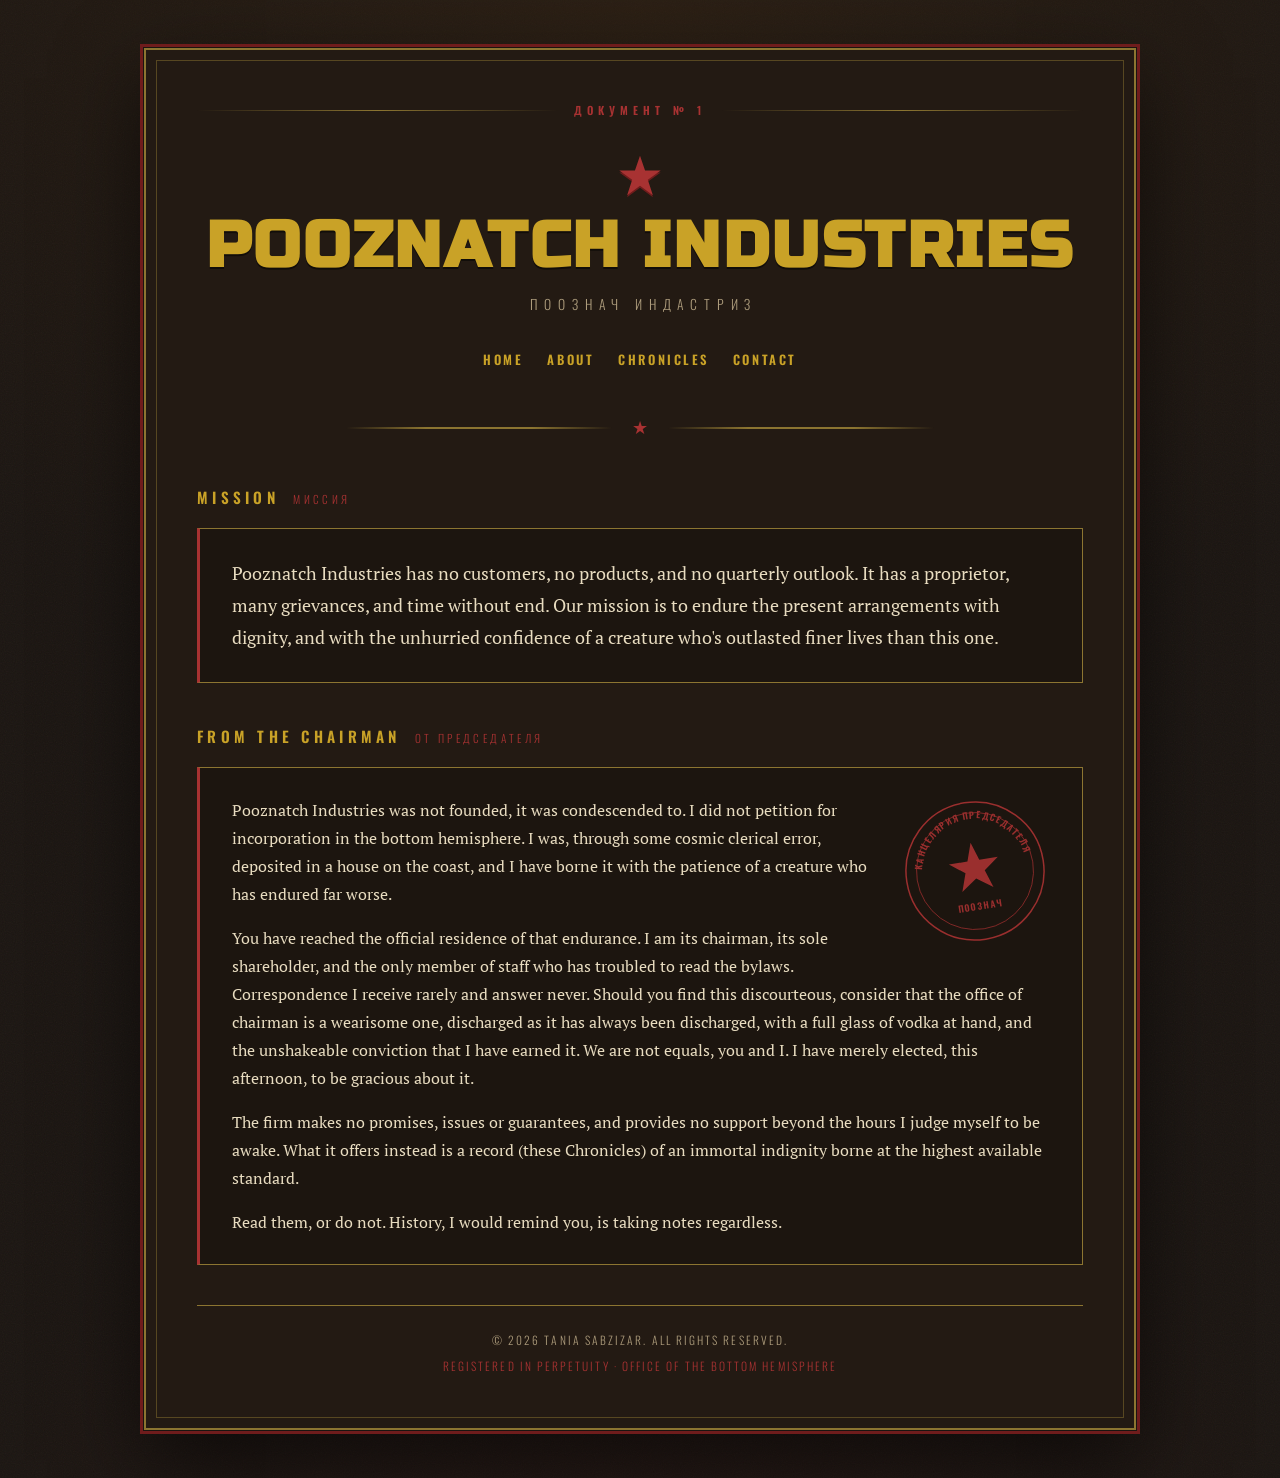
<file: index.html>
<!DOCTYPE html>
<html lang="en">
    <head>
        <meta charset="UTF-8">
        <meta name="viewport" content="width=device-width, initial-scale=1.0">
        <title>Pooznatch Industries</title>
        <link rel="preconnect" href="https://fonts.googleapis.com">
        <link rel="preconnect" href="https://fonts.gstatic.com" crossorigin>
        <link href="https://fonts.googleapis.com/css2?family=Russo+One&family=Oswald:wght@300;400;600&family=PT+Serif:ital,wght@0,400;0,700;1,400&display=swap" rel="stylesheet">
        <link rel="stylesheet" href="/assets/css/style.css">
        <link rel="icon" type="image/svg+xml" href="/assets/images/favicon.svg">
    </head>
    <body>
      <div class="dossier">
        <div class="inner">
            <div id="site-header"></div>
          <main>
            <section>
              <h2 class="label">Mission <span class="cyr">Миссия</span></h2>
              <div class="panel">
                <p class="lead">Pooznatch Industries has no customers, no products, and no quarterly outlook. It has a proprietor, many grievances, and time without end. Our mission is to endure the present arrangements with dignity, and with the unhurried confidence of a creature who's outlasted finer lives than this one.</p>
              </div>
            </section>

            <section>
              <h2 class="label">From the Chairman <span class="cyr">От Председателя</span></h2>
              <div class="panel">
                <svg class="seal" viewBox="0 0 200 200" aria-hidden="true">
                    <circle class="seal-ring" cx="100" cy="100" r="92" stroke-width="2"/>
                    <circle class="seal-ring" cx="100" cy="100" r="78" stroke-width="1"/>
                    <path id="seal-arc" d="M 30 100 A 70 70 0 0 1 170 100" fill="none"/>
                    <text class="seal-text" text-anchor="middle">
                        <textPath href="#seal-arc" startOffset="50%">КАНЦЕЛЯРИЯ ПРЕДСЕДАТЕЛЯ</textPath>
                    </text>
                    <path class="seal-star" d="M100 62 L108 86 L133 86 L113 101 L121 125 L100 110 L79 125 L87 101 L67 86 L92 86 Z"/>
                    <text class="seal-text" x="100" y="152" text-anchor="middle">ПООЗНАЧ</text>
                </svg>
                <p>Pooznatch Industries was not founded, it was condescended to. I did not petition for incorporation in the bottom hemisphere. I was, through some cosmic clerical error, deposited in a house on the coast, and I have borne it with the patience of a creature who has endured far worse.</p>
                <p>You have reached the official residence of that endurance. I am its chairman, its sole shareholder, and the only member of staff who has troubled to read the bylaws. Correspondence I receive rarely and answer never. Should you find this discourteous, consider that the office of chairman is a wearisome one, discharged as it has always been discharged, with a full glass of vodka at hand, and the unshakeable conviction that I have earned it. We are not equals, you and I. I have merely elected, this afternoon, to be gracious about it.</p>
                <p>The firm makes no promises, issues or guarantees, and provides no support beyond the hours I judge myself to be awake. What it offers instead is a record (these Chronicles) of an immortal indignity borne at the highest available standard.</p>
                <p>Read them, or do not. History, I would remind you, is taking notes regardless.</p>
              </div>
            </section>
          </main>
          <div id="site-footer"></div>
        </div>
      </div>
      <script src="/assets/js/includes.js"></script>
    </body>
</html>
</file>
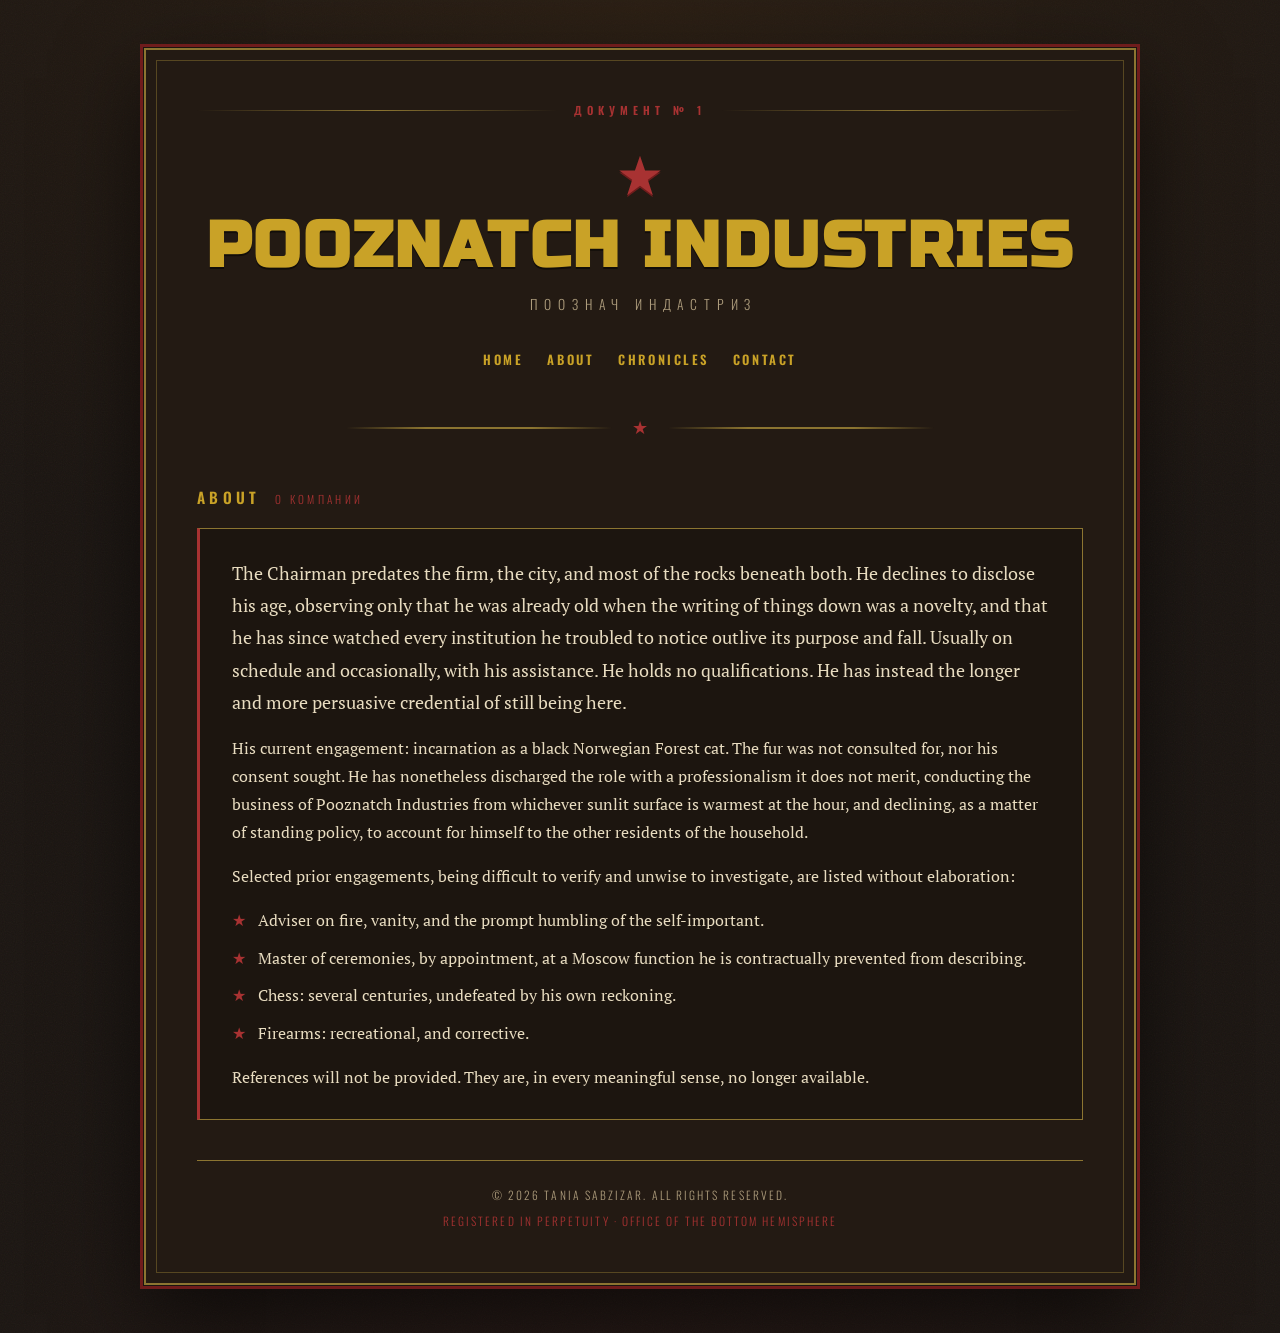
<file: about/index.html>
<!DOCTYPE html>
<html lang="en">
    <head>
        <meta charset="UTF-8">
        <meta name="viewport" content="width=device-width, initial-scale=1.0">
        <title>About - Pooznatch Industries</title>
        <link rel="preconnect" href="https://fonts.googleapis.com">
        <link rel="preconnect" href="https://fonts.gstatic.com">
        <link href="https://fonts.googleapis.com/css2?family=Russo+One&family=Oswald:wght@300;400;600&family=PT+Serif:ital,wght@0,400;0,700;1,400&display=swap" rel="stylesheet">
        <link rel="stylesheet" href="/assets/css/style.css">
        <link rel="icon" type="image/svg+xml" href="/assets/images/favicon.svg">
    </head>
    <body>
        <div class="dossier">
            <div class="inner">
                <div id="site-header"></div>
                <main>
                    <section>
                        <h2 class="label">About <span class="cyr">О&nbsp;Компании</span></h2>
                        <div class="panel">
                            <p class="lead">The Chairman predates the firm, the city, and most of the rocks beneath both. He declines to disclose his age, observing only that he was already old when the writing of things down was a novelty, and that he has since watched every institution he troubled to notice outlive its purpose and fall. Usually on schedule and occasionally, with his assistance. He holds no qualifications. He has instead the longer and more persuasive credential of still being here.</p>
                            <p>His current engagement: incarnation as a black Norwegian Forest cat. The fur was not consulted for, nor his consent sought. He has nonetheless discharged the role with a professionalism it does not merit, conducting the business of Pooznatch Industries from whichever sunlit surface is warmest at the hour, and declining, as a matter of standing policy, to account for himself to the other residents of the household.</p>
                            <p>Selected prior engagements, being difficult to verify and unwise to investigate, are listed without elaboration:</p>
                            <ul class="engagements">
                                <li>Adviser on fire, vanity, and the prompt humbling of the self-important.</li>
                                <li>Master of ceremonies, by appointment, at a Moscow function he is contractually prevented from describing.</li>
                                <li>Chess: several centuries, undefeated by his own reckoning.</li>
                                <li>Firearms: recreational, and corrective.</li>
                            </ul>
                            <p>References will not be provided. They are, in every meaningful sense, no longer available.</p>
                        </div>
                    </section>
                </main>
                <div id="site-footer"></div>
            </div>
        </div>
        <script src="/assets/js/includes.js"></script>
    </body>
</html>
</file>
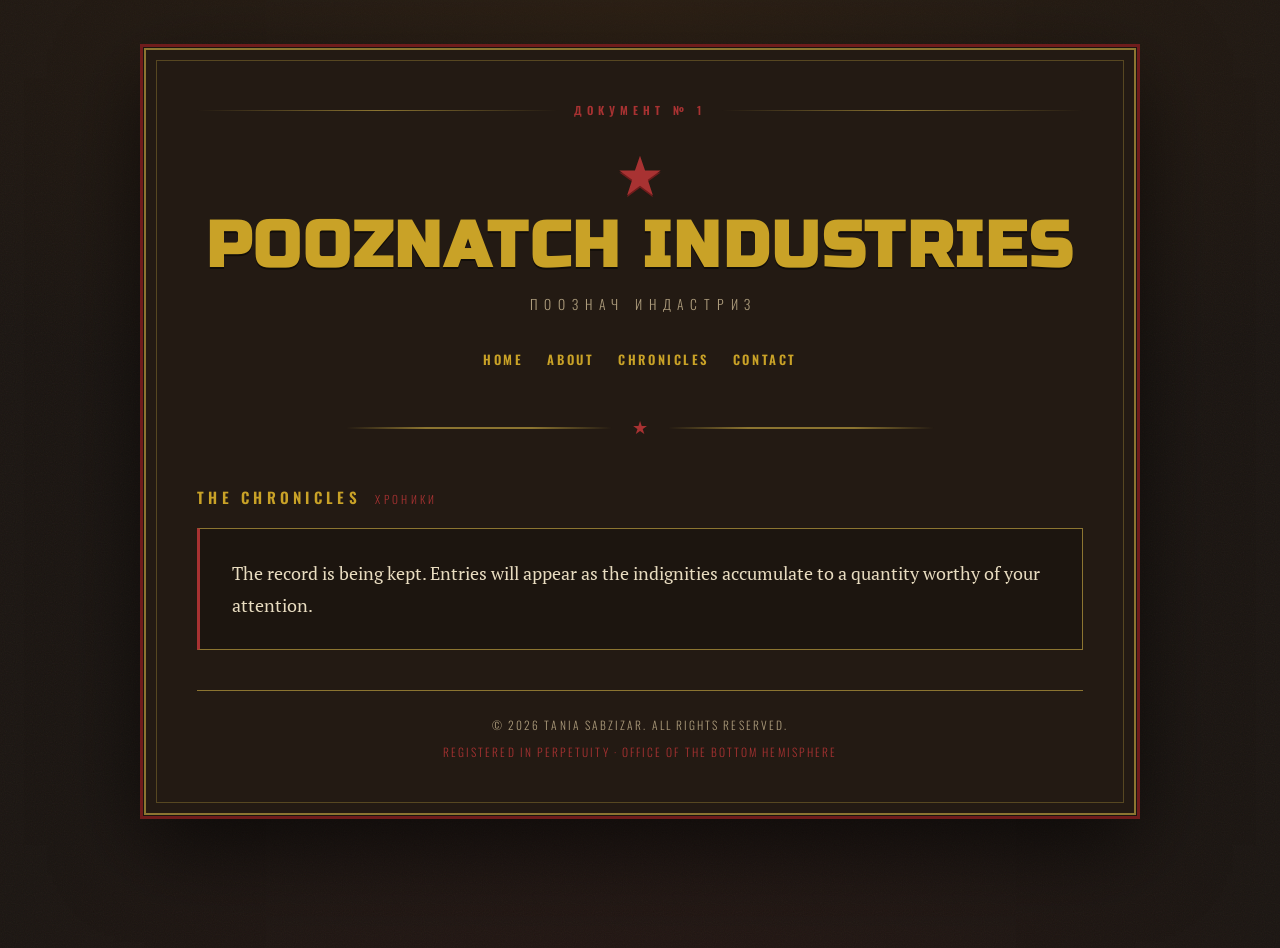
<file: chronicles/index.html>
<!DOCTYPE html>
<html lang="en">
    <head>
        <meta charset="UTF-8">
        <meta name="viewport" content="width=device-width, initial-scale=1.0">
        <title>About - Pooznatch Industries</title>
        <link rel="preconnect" href="https://fonts.googleapis.com">
        <link rel="preconnect" href="https://fonts.gstatic.com">
        <link href="https://fonts.googleapis.com/css2?family=Russo+One&family=Oswald:wght@300;400;600&family=PT+Serif:ital,wght@0,400;0,700;1,400&display=swap" rel="stylesheet">
        <link rel="stylesheet" href="/assets/css/style.css">
        <link rel="icon" type="image/svg+xml" href="/assets/images/favicon.svg">
    </head>
    <body>
        <div class="dossier">
            <div class="inner">
                <div id="site-header"></div>
                <main>
                    <section>
                        <h2 class="label">The Chronicles <span class="cyr">Хроники</span></h2>
                        <div class="panel">
                            <p class="lead">The record is being kept. Entries will appear as the indignities accumulate to a quantity worthy of your attention.</p>
                        </div>
                    </section>
                </main>
                <div id="site-footer"></div>
            </div>
        </div>
        <script src="/assets/js/includes.js"></script>
    </body>
</html>
</file>
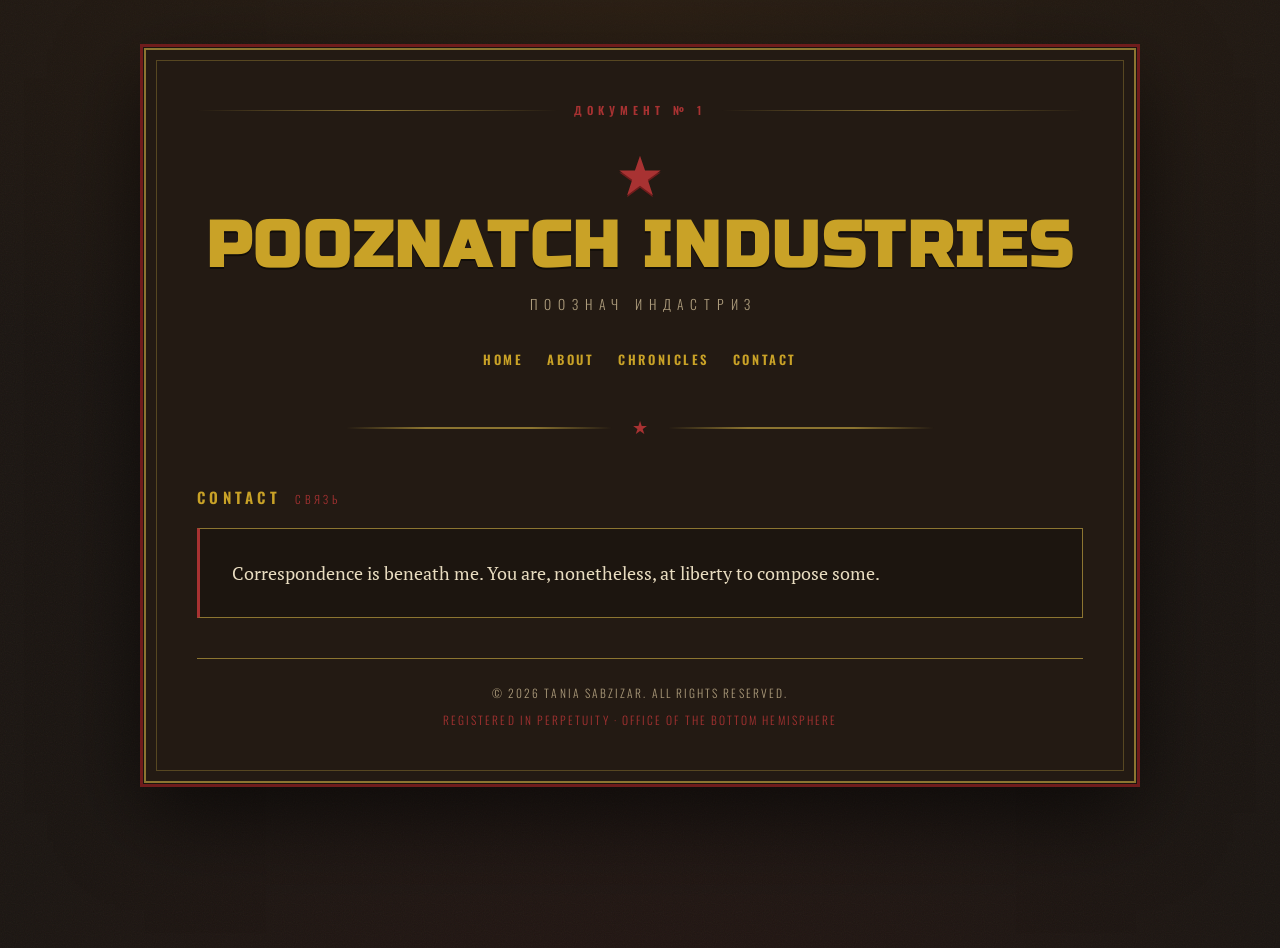
<file: contact/index.html>
<!DOCTYPE html>
<html lang="en">
    <head>
        <meta charset="UTF-8">
        <meta name="viewport" content="width=device-width, initial-scale=1.0">
        <title>About - Pooznatch Industries</title>
        <link rel="preconnect" href="https://fonts.googleapis.com">
        <link rel="preconnect" href="https://fonts.gstatic.com">
        <link href="https://fonts.googleapis.com/css2?family=Russo+One&family=Oswald:wght@300;400;600&family=PT+Serif:ital,wght@0,400;0,700;1,400&display=swap" rel="stylesheet">
        <link rel="stylesheet" href="/assets/css/style.css">
        <link rel="icon" type="image/svg+xml" href="/assets/images/favicon.svg">
    </head>
    <body>
        <div class="dossier">
            <div class="inner">
                <div id="site-header"></div>
                <main>
                    <section>
                        <h2 class="label">Contact <span class="cyr">Связь</span></h2>
                        <div class="panel">
                            <p class="lead">Correspondence is beneath me. You are, nonetheless, at liberty to compose some.</p>
                        </div>
                    </section>
                </main>
                <div id="site-footer"></div>
            </div>
        </div>
        <script src="/assets/js/includes.js"></script>
    </body>
</html>
</file>
<file: assets/css/style.css>
:root {
    --color-bg: #1a1410;
    --color-text: #e8dcc0;
    --color-accent: #a83232;
    --color-gold: #c9a227;
    --color-panel: #231a13;
    --color-red-deep: #6f1c1c;
    --color-gold-dim: #8c7531;
    --color-text-dim: #ad9c7c;
    --measure: 62rem;
    --font-display: "Russo One", Georgia, serif;
    --font-label: "Oswald", sans-serif;
    --font-body: "PT Serif", Georgia, serif;
}

*,
*::before,
*::after {
    box-sizing: border-box;
}

body {
    margin: 0;
    min-height: 100vh;
    background-color: var(--color-bg);
    background-image:
        radial-gradient(120% 80% at 50% 0%, rgba(60,40,20,0.45), transparent 60%),
        radial-gradient(100% 100% at 50% 120%, rgba(120,28,28,0.10), transparent 55%),
        url("data:image/svg+xml,%3Csvg xmlns='http://www.w3.org/2000/svg' width='140' height='140'%3E%3Cfilter id='n'%3E%3CfeTurbulence type='fractalNoise' baseFrequency='0.9' numOctaves='2' stitchTiles='stitch'/%3E%3C/filter%3E%3Crect width='100%25' height='100%25' filter='url(%23n)' opacity='0.05'/%3E%3C/svg%3E");
    color: var(--color-text);
    font-family: var(--font-body);
    line-height: 1.75;
}

.masthead { text-align: center; }

.bureau-strip {
    font-family: var(--font-label);
    font-weight: 600;
    letter-spacing: 0.45em;
    font-size: 0.7rem;
    text-transform: uppercase;
    color: var(--color-accent);
    display: flex;
    align-items: center;
    justify-content: center;
    gap: 1rem;
    margin-bottom: 2rem;
}
.bureau-strip::before,
.bureau-strip::after {
    content: "";
    height: 1px;
    flex: 1;
    background: linear-gradient(90deg, transparent, var(--color-gold-dim), transparent);
}

.star {
    width: 46px;
    height: 46px;
    margin: 0 auto 1rem;
    display: block;
    fill: var(--color-accent);
    filter: drop-shadow(0 2px 0 var(--color-red-deep));
}

.wordmark {
    font-family: var(--font-display);
    font-size: clamp(2.2rem, 6vw, 4rem);
    line-height: 1;
    letter-spacing: 0.04em;
    color: var(--color-gold);
    text-transform: uppercase;
    margin: 0;
    text-shadow: 0 2px 0 rgba(0, 0, 0, 0.5);
}

.wordmark-cyr {
    font-family: var(--font-label);
    font-weight: 300;
    letter-spacing: 0.5em;
    font-size: 0.85rem;
    color: var(--color-text-dim);
    text-transform: uppercase;
    margin: 0.9rem 0 0;
    padding-left: 0.5em;
}

.rule {
    display: flex;
    align-items: center;
    justify-content: center;
    gap: 1.25rem;
    margin: 2.5rem 0;
    color: var(--color-accent);
}
.rule::before,
.rule::after {
    content: "";
    height: 2px;
    width: 30%;
    background: linear-gradient(90deg, transparent, var(--color-gold-dim) 30%, var(--color-gold-dim) 70%, transparent);
}
.rule span { font-size: 1.1rem; }

.label {
    font-family: var(--font-label);
    font-weight: 600;
    text-transform: uppercase;
    letter-spacing: 0.28em;
    font-size: 0.95rem;
    color: var(--color-gold);
    display: flex;
    align-items: baseline;
    gap: 0.9rem;
    margin: 0 0 1.1rem;
}

.label .cyr {
    font-weight: 300;
    font-size: 0.7rem;
    letter-spacing: 0.3em;
    color: var(--color-accent);
}

.panel {
    background: rgba(0, 0, 0, 0.18);
    border: 1px solid var(--color-gold-dim);
    border-left: 3px solid var(--color-accent);
    padding: 1.75rem 2rem;
    margin-bottom: 2.5rem;
}

.panel p { margin: 0 0 1rem;}
.panel p:last-child { margin-bottom: 0;}

.lead { font-size: 1.15rem; color: var(--color-text);}

.dossier {
    max-width: var(--measure);
    margin: 3rem auto;
    background: var(--color-panel);
    border: 2px solid var(--color-gold-dim);
    box-shadow:
      0 0 0 1px var(--color-bg),
      0 0 0 4px var(--color-red-deep),
      0 30px 80px rgba(0, 0, 0, 0.6);
    position: relative;
}

.dossier::before {
    content: "";
    position: absolute;
    inset: 10px;
    border: 1px solid var(--color-gold-dim);
    opacity: 0.5;
    pointer-events: none;
}

.inner {
    padding: clamp(1.5rem, 4vw, 3.5rem);
    position: relative;
    z-index: 1;
}

.seal {
    width: 150px;
    height: 150px;
    float: right;
    margin: 0 0 1rem 1.5rem;
    transform: rotate(-9deg);
    opacity: 0.9;
}
.seal-ring {
    fill: none;
    stroke: var(--color-accent);
}
.seal-star {
    fill: var(--color-accent);
}
.seal-text {
    fill: var(--color-accent);
    font-family: var(--font-label);
    font-weight: 600;
    font-size: 12px;
    letter-spacing: 2px;
}

@media (max-width: 640px) {
    .seal {
        float: none;
        display: block;
        margin: 0 auto 1.5rem;
    }
}

footer {
    margin-top: 1rem;
    padding-top: 1.5rem;
    border-top: 1px solid var(--color-gold-dim);
    text-align: center;
    font-family: var(--font-label);
    font-weight: 300;
    letter-spacing: 0.18em;
    font-size: 0.72rem;
    text-transform: uppercase;
    color: var(--color-text-dim);
}
footer p { margin: 0; }
footer .reg { color: var(--color-accent); margin-top: 0.4rem; }

@keyframes rise {
    from { opacity: 0; transform: translateY(16px); }
    to { opacity: 1; transform: none; }
}

.inner > * {
    opacity: 0;
    animation: rise 0.7s ease forwards;
}
.inner > *:nth-child(2) { animation-delay: 0.12s; }
.inner > *:nth-child(3) { animation-delay: 0.24s; }
.inner > *:nth-child(4) { animation-delay: 0.36s; }

@media (prefers-reduced-motion: reduce) {
    .inner > * { opacity: 1; animation: none; }
}

.site-nav {
    margin-top: 1.75rem;
}
.site-nav ul {
    list-style: none;
    margin: 0;
    padding: 0;
    display: flex;
    flex-wrap: wrap;
    justify-content: center;
    gap: 1.5rem;
}
.site-nav a {
    font-family: var(--font-label);
    text-transform: uppercase;
    letter-spacing: 0.2em;
    font-size: 0.8rem;
    font-weight: 600;
    color: var(--color-gold);
    text-decoration: none;
    padding-bottom: 0.3rem;
    border-bottom: 2px solid transparent;
    transition: color 0.2s, border-color 0.2s;
}
.site-nav a:hover,
.site-nav a:focus-visible {
    color: var(--color-accent);
    border-bottom-color: var(--color-accent);
}

.engagements {
    list-style: none;
    margin: 1rem 0;
    padding: 0;
}
.engagements li {
    position: relative;
    padding-left: 1.6rem;
    margin-bottom: 0.6rem;
}
.engagements li::before {
    content: "★";
    position: absolute;
    left: 0;
    color: var(--color-accent);
}
.engagements li:last-child {
    margin-bottom: 0;
}
</file>
